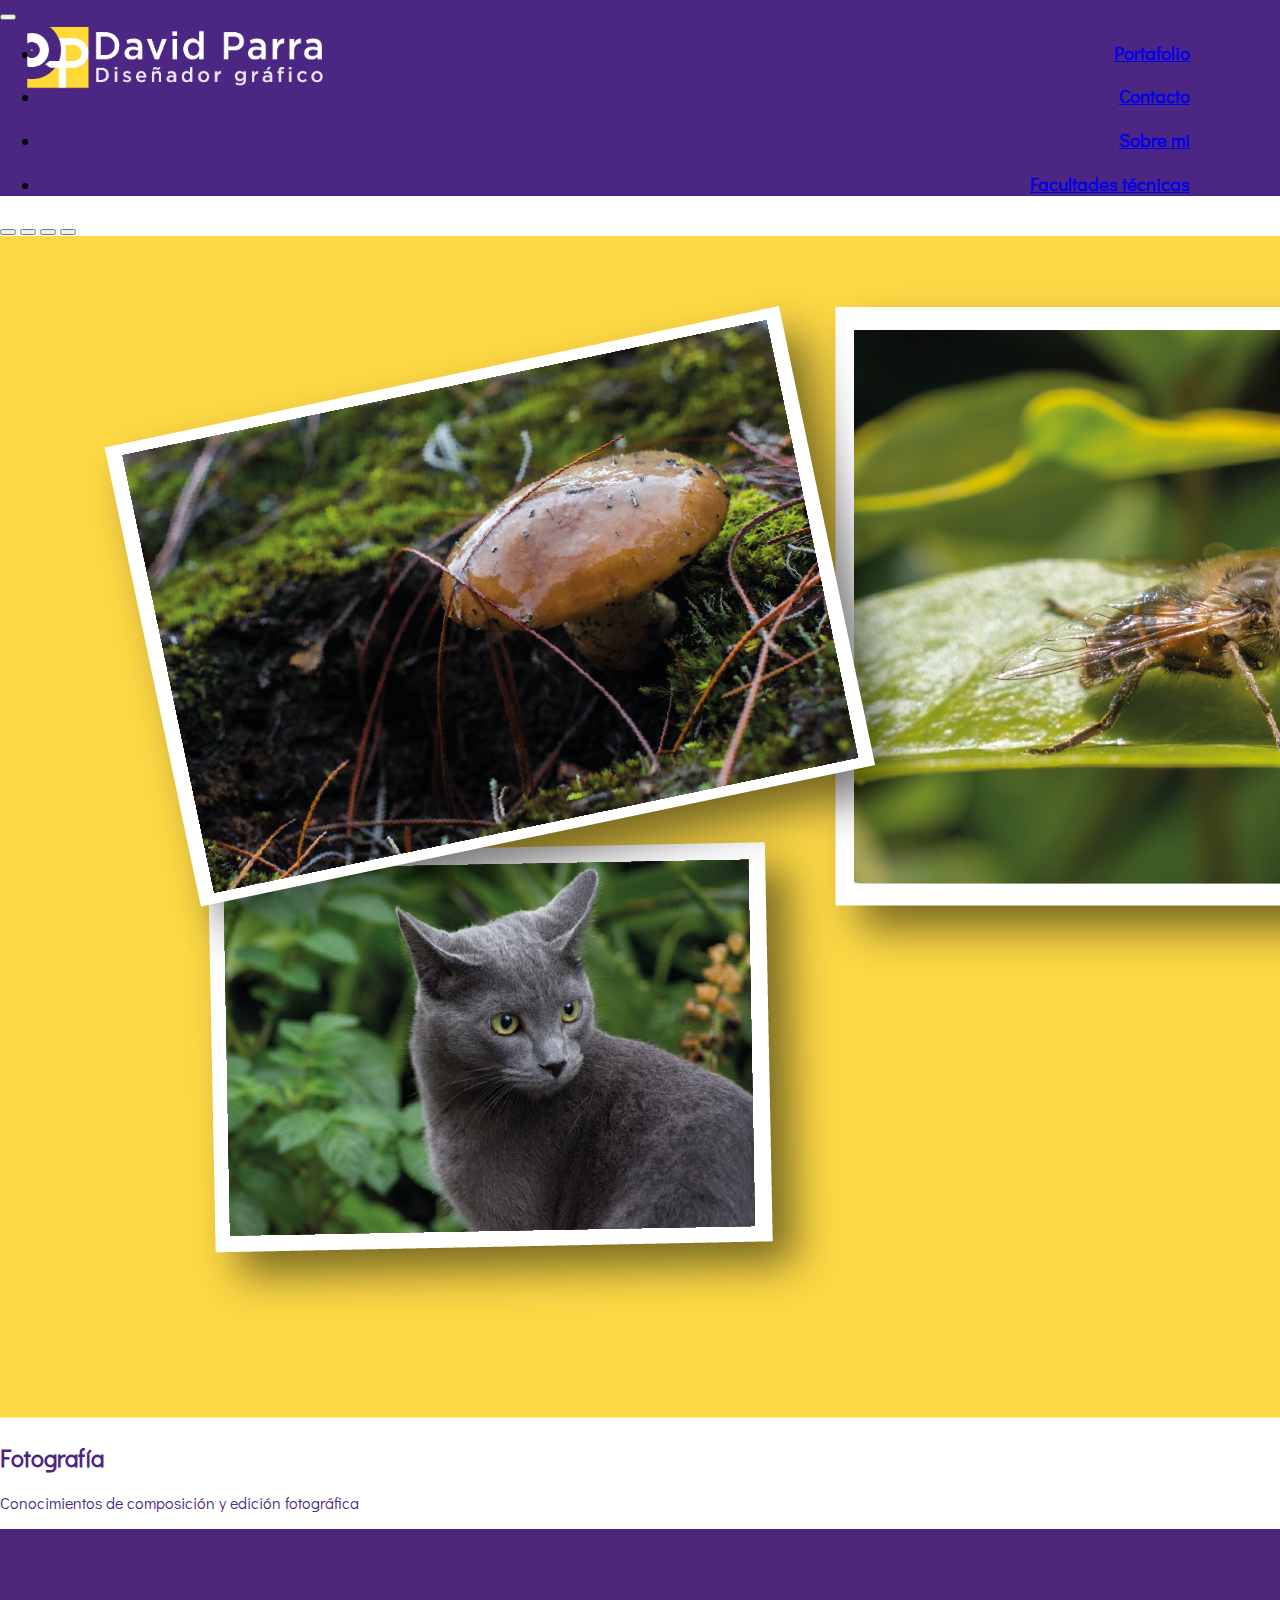
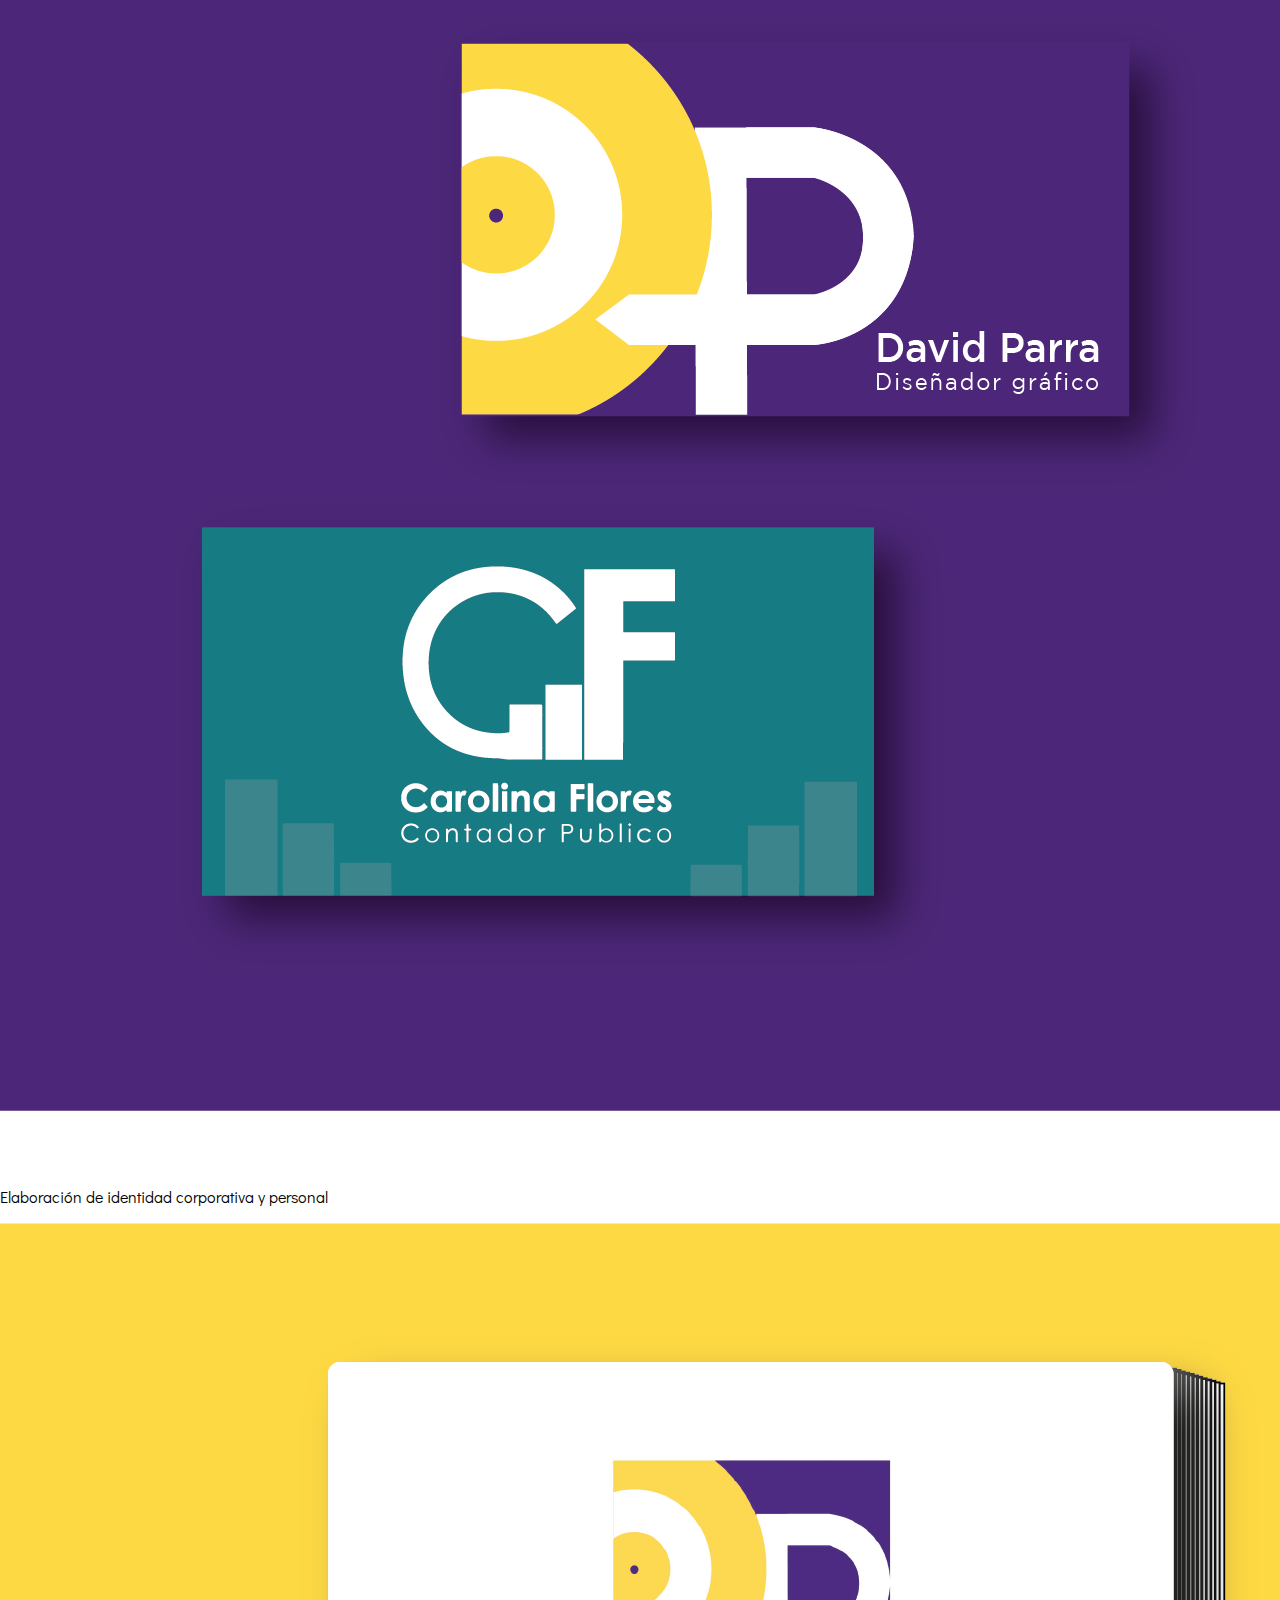
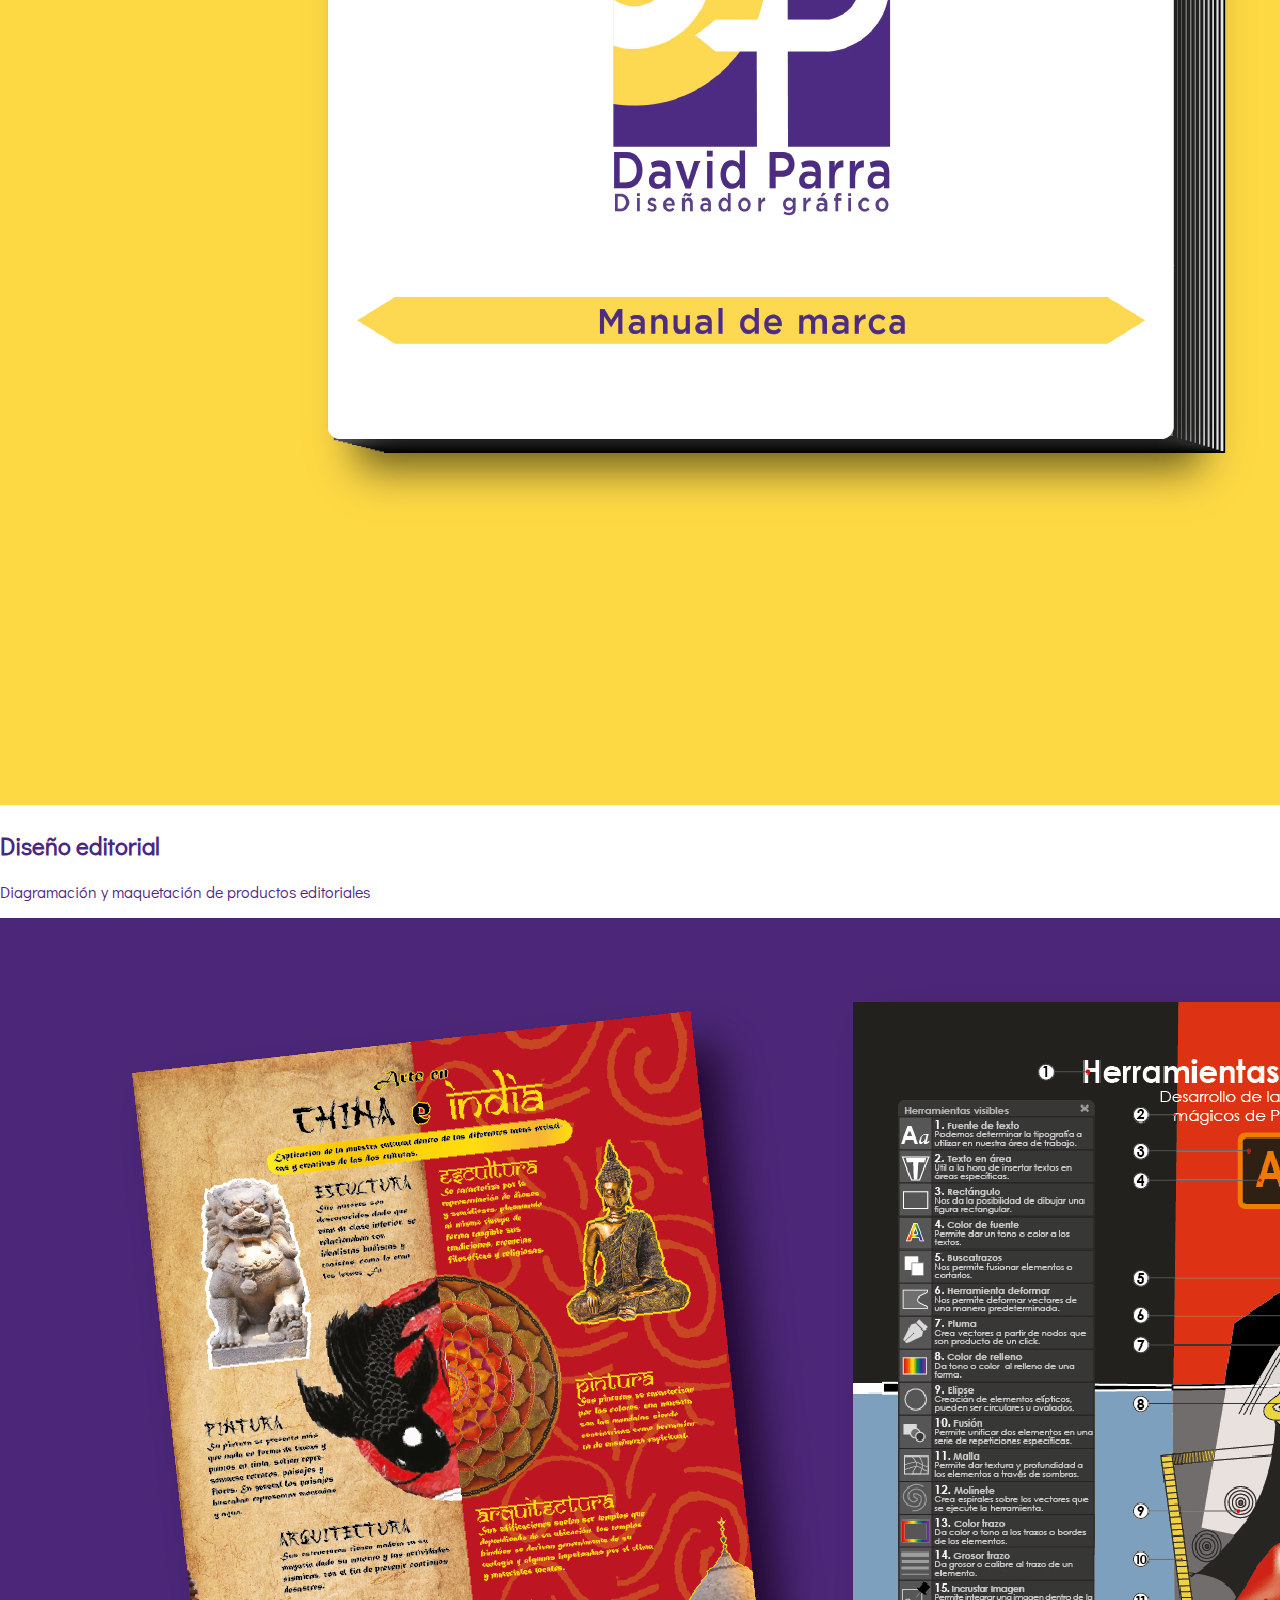
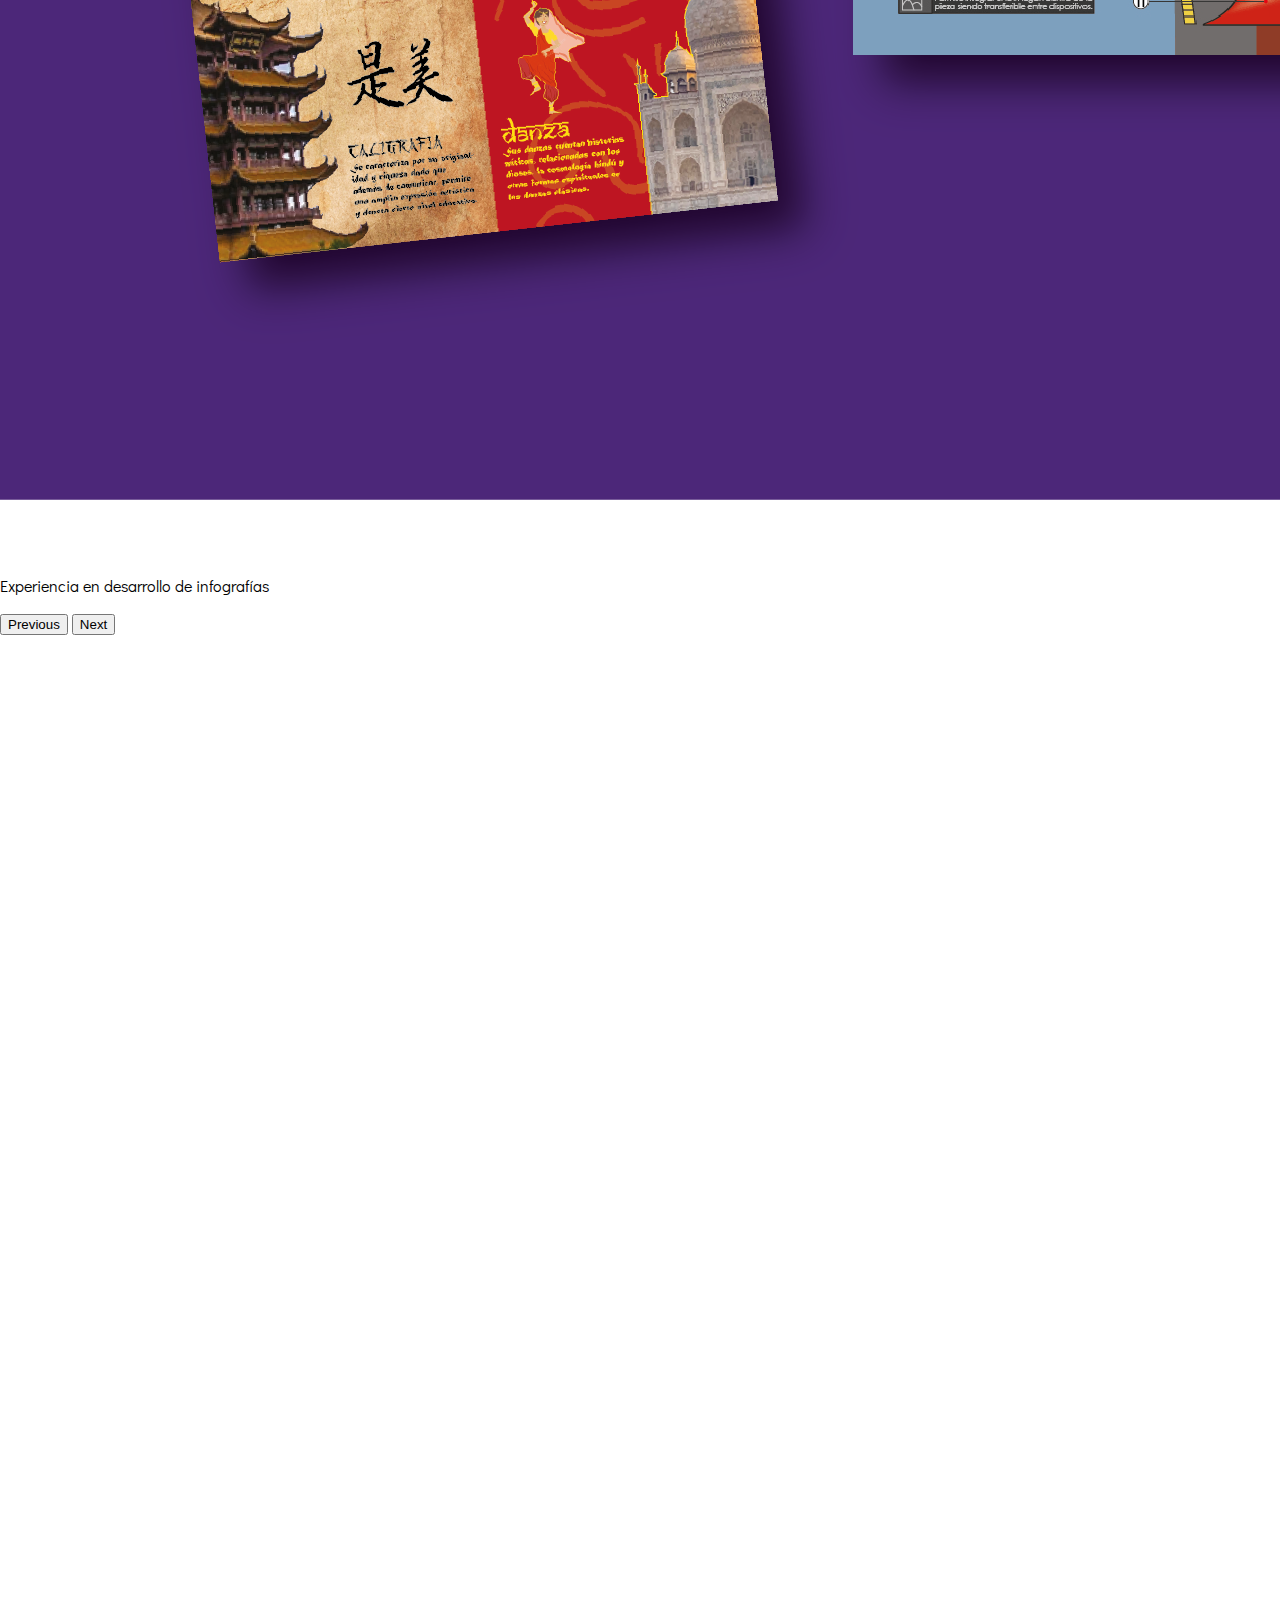
<file: index.html>
<!doctype html>
<html lang="es">
  <head>
    <!-- Required meta tags -->
    <meta charset="utf-8">
    <meta name="viewport" content="width=device-width, initial-scale=1">

    <!-- Bootstrap CSS -->
    <link href="https://cdn.jsdelivr.net/npm/bootstrap@5.1.3/dist/css/bootstrap.min.css" rel="stylesheet" integrity="sha384-1BmE4kWBq78iYhFldvKuhfTAU6auU8tT94WrHftjDbrCEXSU1oBoqyl2QvZ6jIW3" crossorigin="anonymous">
    <link rel="preconnect" href="https://fonts.googleapis.com">
<link rel="preconnect" href="https://fonts.gstatic.com" crossorigin>
<link href="https://fonts.googleapis.com/css2?family=Didact+Gothic&display=swap" rel="stylesheet">
<link rel="stylesheet" href="css/estilos.css">
<link rel="shortcut icon" href="images/favicon.ico" type="image/x-icon">
<link rel="icon" href="images/favicon.ico" type="image/x-icon">
<link
rel="stylesheet"
href="https://cdnjs.cloudflare.com/ajax/libs/animate.css/4.1.1/animate.min.css"
/>
<link rel="preconnect" href="https://fonts.googleapis.com">
<link rel="preconnect" href="https://fonts.gstatic.com" crossorigin>
<link href="https://fonts.googleapis.com/css2?family=Alegreya+Sans:ital,wght@1,300&family=Didact+Gothic&display=swap" rel="stylesheet">

    <title>David Parra</title>
  </head>
  <body>
    <nav class="navbar navbar navbar navbar-dark" style="background-color: #4C2683;">
        <div class="container">
          <a class="navbar-brand logo" href="#" style="height: 5rem;">
            <!-- <img id="uno" src="images/logo-01.png" width="350rem" alt="" srcset="" class="animate__animated animate__backInRight" > -->
            <img id="uno" src="images/logoz-01.png" alt="" class="animate__animated animate__backInDown">
            <img id="dos" src="images/logoz-02.png" alt="" class="animate__animated animate__backInLeft">
            <img id="tres" src="images/logoz-03.png" alt="" class="animate__animated animate__backInRight">
          </a>

          <button class="navbar-toggler" type="button" data-bs-toggle="collapse" data-bs-target="#navbarNavDropdown" aria-controls="navbarNavDropdown" aria-expanded="false" aria-label="Toggle navigation">
            <span class="navbar-toggler-icon"></span>
          </button>
          <div class="collapse navbar-collapse" id="navbarNavDropdown">
            <ul class="navbar-nav">
              <li class="nav-item">
                <a class="nav-link active" aria-current="page" href="portafolio.html" ><h3>Portafolio</h3></a>
              </li>
              <li class="nav-item">
                <a class="nav-link" href="index.html#contacto"><h3>Contacto</h3></a>
              </li>
              <li class="nav-item portafolio">
                <a class="nav-link" href="index.html#sobremi"><h3>Sobre mi</h3></a>
              </li>
              <li class="nav-item portafolio">
                <a class="nav-link" href="index.html#facultad"><h3>Facultades técnicas</h3></a>
              </li>
            </ul>
          </div>
        </div>
      </nav>
      <div id="carouselExampleCaptions" class="carousel slide wow animate__animated animate__bounce animate__fadeInUpBig" data-bs-ride="carousel">
        <div class="carousel-indicators">
          <button type="button" data-bs-target="#carouselExampleCaptions" data-bs-slide-to="0" class="active" aria-current="true" aria-label="Slide 1"></button>
          <button type="button" data-bs-target="#carouselExampleCaptions" data-bs-slide-to="1" aria-label="Slide 2"></button>
          <button type="button" data-bs-target="#carouselExampleCaptions" data-bs-slide-to="2" aria-label="Slide 3"></button>
          <button type="button" data-bs-target="#carouselExampleCaptions" data-bs-slide-to="3" aria-label="Slide 4"></button>
        </div>
        <div class="carousel-inner">
          <div class="carousel-item active">
            <img src="images/slider-01.png" class="d-block w-100" alt="...">
            <div class="carousel-caption d-none d-md-block">
              <h2 style="color:#4C2683">Fotografía</h2>
              <p style="color:#4C2683">Conocimientos de composición y edición fotográfica</p>
            </div>
          </div>
          <div class="carousel-item">
            <img src="images/slider-02.png" class="d-block w-100" alt="...">
            <div class="carousel-caption d-none d-md-block">
              <h2>Desarrollo de marca</h2>
              <p>Elaboración de identidad corporativa y personal</p>
            </div>
          </div>
          <div class="carousel-item">
            <img src="images/slider-03.png" class="d-block w-100" alt="...">
            <div class="carousel-caption d-none d-md-block">
              <h2 style="color:#4C2683">Diseño editorial</h2>
              <p style="color:#4C2683">Diagramación y maquetación de productos editoriales</p>
            </div>
          </div>
          <div class="carousel-item">
            <img src="images/slider-04.png" class="d-block w-100" alt="...">
            <div class="carousel-caption d-none d-md-block">
              <h2>Infografías</h2>
              <p>Experiencia en desarrollo de infografías</p>
            </div>
          </div>
        </div>
        <button class="carousel-control-prev" type="button" data-bs-target="#carouselExampleCaptions" data-bs-slide="prev">
          <span class="carousel-control-prev-icon" aria-hidden="true"></span>
          <span class="visually-hidden">Previous</span>
        </button>
        <button class="carousel-control-next" type="button" data-bs-target="#carouselExampleCaptions" data-bs-slide="next">
          <span class="carousel-control-next-icon" aria-hidden="true"></span>
          <span class="visually-hidden">Next</span>
        </button>
      </div>

<article class="container">
  <div class="row wow animate__animated animate__bounce animate__fadeInDownBig">
    <div class="col-lg-12"><h1>¡Bienvenido!</h1>
    </div>
  </div>
  <div class="row wow animate__animated animate__bounce animate__fadeInDownBig">
      <p>Estas en mi pagina web, aqui podrás encontrar información relacionada a mis intereses, destrezas y experiencia profesional, acompañado de una muestra del trabajo que he venido desempeñando como aprendiz en Desarrollo de Medios Gráficos Visuales.</p>
  </div>
  <a name="facultad">
    <div class="row vacia wow animate__animated animate__bounce animate__backInUp">
      <h1>Facultades técnicas</h1>
    </div>
    <div class="row facul">
      <div class="col-md-2 wow animate__animated animate__bounce animate__backInUp">
        <img src="images/icon-02.png" alt="" height="120vh">
        <h5>Fotografía</h5>
      </div>
      <div class="col-md-2 wow animate__animated animate__bounce animate__backInUp">
        <img src="images/icon-03.png" alt="" height="120vh">
        <h5>Ilustración</h5>
      </div>
      <div class="col-md-2 wow animate__animated animate__bounce animate__backInUp">
        <img src="images/icon-04.png" alt="" height="120vh">
        <h5>Diseño editorial</h5>
      </div>
      <div class="col-md-2 wow animate__animated animate__bounce animate__backInUp">
        <img src="images/icon-05.png" alt="" height="120vh">
        <h5>Programas de gestión creativa</h5>
      </div>
      <div class="col-md-2 wow animate__animated animate__bounce animate__backInUp">
        <img src="images/icon-06.png" alt="" height="120vh">
        <h5>Creación de paginas web</h5>
      </div>
      <div class="col-md-2 wow animate__animated animate__bounce animate__backInUp">
        <img src="images/icon-07.png" alt="" height="120vh" >
        <h5>Creación de marca y manual</h5>
      </div>
    </div>
  </a>

  </article>

    <a name="sobremi">
      <div class="container">
      <div class="row wow animate__animated animate__bounce animate__fadeInLeftBig">
        <div class="col-lg-12 sobremi1"><h2>Sobre mi</h2>
        </div>
      </div>
    </div>
  <div class="container">
    <div class="row">
      <div class="col-md-7">
        <div class="row sobremi2 wow animate__animated animate__bounce animate__fadeInLeftBig">
          <h4 style="color:#4C2683">
            Nombre: David Parra
            </h4>
        </div>
        <div class="row wow animate__animated animate__bounce animate__fadeInLeftBig" style="margin-bottom: 3vh">
          <h4 style="color:#4C2683">
            Edad: 22 años
            </h4>
        </div>
        <div class="row descrip wow animate__animated animate__bounce animate__fadeInLeftBig">
          <h4 style="color: white;">Perfil profesional</h4>
        </div>
        <div class="row wow animate__animated animate__bounce animate__fadeInLeftBig">
          <p style="color: #4C2683">Aprendiz en Desarrollo de Medios Gráficos Visuales con conocimientos en ilustración, fotografía y diagramación, para la creación de piezas gráficas con enfoque comunicativo y editorial.</p>
        </div>
        <div class="row descrip wow animate__animated animate__bounce animate__fadeInLeftBig">
          <h4 style="color: white;">Hobbies e intereses</h4>
        </div>
        <div class="row wow animate__animated animate__bounce animate__fadeInLeftBig">
          <p style="color: #4C2683">Me gusta principalmente la fotografía, la ilustración y la construcción de páginas web. Tambien me apasionan los idiomas, el deporte, hacer senderismo y captar la naturaleza tras el lente. </p>
        </div>
      </div>
      <div class="col-md-5 facul2 wow animate__animated animate__bounce animate__fadeInRightBig">
        <img src="images/foto.png" alt="" class="" width="100%">
        <div class="row copy wow animate__animated animate__bounce animate__fadeInUpBig">
          <p style="color: #4C2683;" >"El diseño crea cultura. La cultura moldea valores. Los valores determinan el futuro" Robert L. Peters</p>
        </div>
      </div>
    </div>

    </a>
    <div class="row">
      <div class="col-md-12 facul1 wow animate__animated animate__bounce animate__fadeInLeftBig">
        <div class="row sobremi1">
          <h2>Programas manejados</h2>
        </div>
        <img src="images/programas-03.png" alt="" class="prog" width="100%">
      </div>
    </div>
    <div class="row">
      <div class="col-md-6 facul1">
        <div class="row sobremi1 wow animate__animated animate__bounce animate__fadeInLeftBig">
          <h2>Experiencia Laboral</h2>
        </div>
        <div class="row exp wow animate__animated animate__bounce animate__fadeInLeftBig">
          <div class="col-1 exp" ><img src="images/viñeta-01.png" width="100%"></div>
          <div class="col-11">
            <h6 style="color: #4C2683">SITEL (Marzo 2020 - Diciembre 2021) Bogotá D.C - Agente telefonico bilingüe </h6>
          </div>
        </div>
        <div class="row exp wow animate__animated animate__bounce animate__fadeInLeftBig">
          <div class="col-1 exp "><img src="images/viñeta-01.png" width="100%"></div>
          <div class="col-11">
            <h6 style="color: #4C2683">SITEL (Diciembre 2021 - Junio 2022) Bogotá D.C - Analísta de Calidad </h6>
          </div>
        </div>
        <div class="row exp wow animate__animated animate__bounce animate__fadeInLeftBig">
          <div class="col-1 exp"><img src="images/viñeta-01.png" width="100%"></div>
          <div class="col-11">
            <h6 style="color: #4C2683">SENA (Diciembre 2020 - Actualidad) Desarrollo gráfico del proyecto formativo </h6>
          </div>
        </div>
      </div>
      <div class="col-md-6 facul1">
        <div class="row sobremi1 wow animate__animated animate__bounce animate__fadeInRightBig">
          <h2>Estudios</h2>
        </div>
        <div class="row exp wow animate__animated animate__bounce animate__fadeInRightBig">
          <div class="col-1 exp"><img src="images/viñeta-01.png" width="100%"></div>
          <div class="col-11">
            <h6 style="color: #4C2683"> Bachillerato académico (2012-2017) Bogotá D.C - Liceo Manantial de Vida Eterna</h6>
          </div>
        </div>
        <div class="row exp wow animate__animated animate__bounce animate__fadeInRightBig">
          <div class="col-1 exp"><img src="images/viñeta-01.png" width="100%"></div>
          <div class="col-11">
            <h6 style="color: #4C2683">Inglés (6 meses) Bogotá D.C - ILUD</h6>
          </div>
        </div>
        <div class="row exp wow animate__animated animate__bounce animate__fadeInRightBig">
          <div class="col-1 exp"><img src="images/viñeta-01.png" width="100%"></div>
          <div class="col-11">
            <h6 style="color: #4C2683">Desarrollo de Medios Gráficos Visuales (Actualmente) Bogotá D.C - SENA </h6>
          </div>
        </div>
      </div>
    </div>

        <!--<div class="col-md-4 facul">
            <div class="row foto">
                <div class="col-4 icon">
                <img src="images/icon-02.png" alt="" height="120vh">
                </div>
                <div class="col-7 text"><h5>Fotografía</h5></div>
            </div>
            <div class="row foto1">
                <div class="col-4 icon1">
                    <img src="images/icon-03.png" alt="" height="120vh">
                </div>
                <div class="col-7 text"><h5>Ilustración</h5></div>
            </div>
            
            <div class="row foto">
                <div class="col-4 icon">
                    <img src="images/icon-04.png" alt="" height="120vh">
                </div>
                <div class="col-7 text"><h5>Diseño editorial</h5></div>
            </div>

        </div>
        <div class="col-md-4 facul1">
            <div class="row foto">
                <div class="col-4 icon">
                    <img src="images/icon-05.png" alt="" height="120vh">
                </div>
                <div class="col-7 text"><h5>Programas de gestión creativa</h5></div>
            </div>
            <div class="row foto1">
                <div class="col-4 icon1">
                    <img src="images/icon-06.png" alt="" height="120vh">
                </div>
                <div class="col-7 text"><h5>HTML5, CSS & Bootstrap </h5></div>
            </div>
            
            <div class="row foto">
                <div class="col-4 icon">
                    <img src="images/icon-07.png" alt="" height="120vh">
                </div>
                <div class="col-7 text"><h5>Creación de marca corportativa y personal</h5></div>
            </div>
            
        </div>
        <div class="col-lg-4 facul">
            <img src="images/foto.png" alt="" class="" width="400vh">

        </div>
    </div> -->
<a name="contacto">
    <div class="row sitio">
        <div class="container">
            <div class="row">
            <div class="col-xl-12 traba"><h2>Redes y contacto:</h2> </div>
        </div>
        </div>
    </div>

    <div class="row sitio2">
        <div class="col-sm-3 social">
            <a href="https://www.behance.net/davidparra20" class=""> <img src="images/icon-08.png" alt="" class="" width="130vh"></a>
        </div>
        <div class="col-sm-3 social">
            <a href="https://www.instagram.com/davidp4_" class=""> <img src="images/icon-09.png" alt="" class="" width="130vh"></a>
        </div>
        <div class="col-lg-6">
            <div class="row">
                <div class="col-2 contact1">
                    <img src="images/icon-10.png" alt="" width="100%">
                </div>
                <div class="col-10 contact2">
                    <h6>305 763 8683</h6>
                </div>
            </div>
            <div class="row">
                <div class="col-2 contact1">
                    <img src="images/icon-11.png" alt="" class="" width="100%">
                </div>
                <div class="col-10 contact2">
                    <h6>pipe2069550@gmail.com</h6>
                </div>
            </div>
        </div>
    </div>

</a>




    <!-- Optional JavaScript; choose one of the two! -->

    <!-- Option 1: Bootstrap Bundle with Popper -->
    <script src="js/wow.min.js"></script>
    <script>
    new WOW().init();
    </script>
    <script src="https://cdn.jsdelivr.net/npm/bootstrap@5.1.3/dist/js/bootstrap.bundle.min.js" integrity="sha384-ka7Sk0Gln4gmtz2MlQnikT1wXgYsOg+OMhuP+IlRH9sENBO0LRn5q+8nbTov4+1p" crossorigin="anonymous"></script>

    <!-- Option 2: Separate Popper and Bootstrap JS -->
    <!--
    <script src="https://cdn.jsdelivr.net/npm/@popperjs/core@2.10.2/dist/umd/popper.min.js" integrity="sha384-7+zCNj/IqJ95wo16oMtfsKbZ9ccEh31eOz1HGyDuCQ6wgnyJNSYdrPa03rtR1zdB" crossorigin="anonymous"></script>
    <script src="https://cdn.jsdelivr.net/npm/bootstrap@5.1.3/dist/js/bootstrap.min.js" integrity="sha384-QJHtvGhmr9XOIpI6YVutG+2QOK9T+ZnN4kzFN1RtK3zEFEIsxhlmWl5/YESvpZ13" crossorigin="anonymous"></script>
    -->
  </body>
</file>
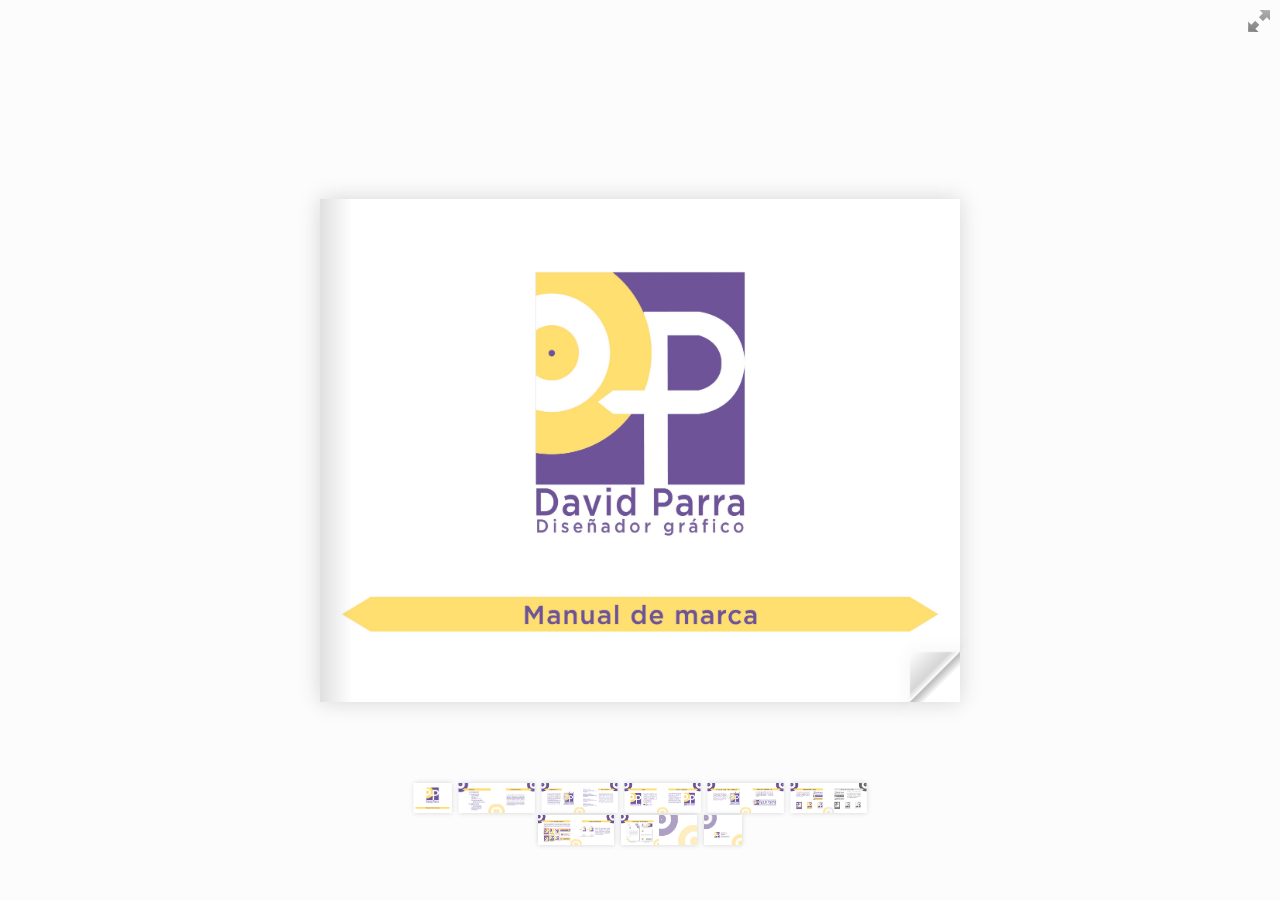
<file: magazine/index.html>
<!doctype html>
<!--[if lt IE 7 ]> <html lang="en" class="ie6"> <![endif]-->
<!--[if IE 7 ]>    <html lang="en" class="ie7"> <![endif]-->
<!--[if IE 8 ]>    <html lang="en" class="ie8"> <![endif]-->
<!--[if IE 9 ]>    <html lang="en" class="ie9"> <![endif]-->
<!--[if !IE]><!--> <html lang="en"> <!--<![endif]-->
<head>
<title>Using turn.js and the new zoom feature</title>
<meta name="viewport" content="width = 1050, user-scalable = no" />
<script type="text/javascript" src="js/jquery.min.1.7.js"></script>
<script type="text/javascript" src="js/modernizr.2.5.3.min.js"></script>
<script type="text/javascript" src="js/hash.js"></script>

</head>
<body>

<div id="canvas">

<div class="zoom-icon zoom-icon-in"></div>

<div class="magazine-viewport">
	<div class="container">
		<div class="magazine">
			<!-- Next button -->
			<div ignore="1" class="next-button"></div>
			<!-- Previous button -->
			<div ignore="1" class="previous-button"></div>
		</div>
	</div>
</div>

<!-- Thumbnails -->
<div class="thumbnails">
	<div>
		<ul>
			<li class="i">
				<img src="pages/1-thumb.jpg" width="76" height="60" class="page-1">
				<span>1</span>
			</li>
			<li class="d">
				<img src="pages/2-thumb.jpg" width="76" height="60" class="page-2">
				<img src="pages/3-thumb.jpg" width="76" height="60" class="page-3">
				<span>2-3</span>
			</li>
			<li class="d">
				<img src="pages/4-thumb.jpg" width="76" height="60" class="page-4">
				<img src="pages/5-thumb.jpg" width="76" height="60" class="page-5">
				<span>4-5</span>
			</li>
			<li class="d">
				<img src="pages/6-thumb.jpg" width="76" height="60" class="page-6">
				<img src="pages/7-thumb.jpg" width="76" height="60" class="page-7">
				<span>6-7</span>
			</li>
			<li class="d">
				<img src="pages/8-thumb.jpg" width="76" height="60" class="page-8">
				<img src="pages/9-thumb.jpg" width="76" height="60" class="page-9">
				<span>8-9</span>
			</li>
			<li class="d">
				<img src="pages/10-thumb.jpg" width="76" height="60" class="page-10">
				<img src="pages/11-thumb.jpg" width="76" height="60" class="page-11">
				<span>10-11</span>
			</li>
			<li class="d">
				<img src="pages/12-thumb.jpg" width="76" height="60" class="page-12">
				<img src="pages/13-thumb.jpg" width="76" height="60" class="page-13">
				<span>12-13</span>
			</li>
			<li class="d">
				<img src="pages/14-thumb.jpg" width="76" height="60" class="page-14">
				<img src="pages/15-thumb.jpg" width="76" height="60" class="page-15">
				<span>14-15</span>
			</li>
			<li class="d">
				<img src="pages/16-thumb.jpg" width="76" height="60" class="page-16">
				<span>16</span>
			</li>
		<ul>
	<div>	
</div>
</div>

<script type="text/javascript">

function loadApp() {

 	$('#canvas').fadeIn(1000);

 	var flipbook = $('.magazine');

 	// Check if the CSS was already loaded
	
	if (flipbook.width()==0 || flipbook.height()==0) {
		setTimeout(loadApp, 10);
		return;
	}
	
	// Create the flipbook

	flipbook.turn({
			
			// Magazine width

			width: 1400,

			// Magazine height

			height: 550,

			// Duration in millisecond

			duration: 1000,

			// Hardware acceleration

			acceleration: !isChrome(),

			// Enables gradients

			gradients: true,
			
			// Auto center this flipbook

			autoCenter: true,

			// Elevation from the edge of the flipbook when turning a page

			elevation: 50,

			// The number of pages

			pages: 16,

			// Events

			when: {
				turning: function(event, page, view) {
					
					var book = $(this),
					currentPage = book.turn('page'),
					pages = book.turn('pages');
			
					// Update the current URI

					Hash.go('page/' + page).update();

					// Show and hide navigation buttons

					disableControls(page);
					

					$('.thumbnails .page-'+currentPage).
						parent().
						removeClass('current');

					$('.thumbnails .page-'+page).
						parent().
						addClass('current');



				},

				turned: function(event, page, view) {

					disableControls(page);

					$(this).turn('center');

					if (page==1) { 
						$(this).turn('peel', 'br');
					}

				},

				missing: function (event, pages) {

					// Add pages that aren't in the magazine

					for (var i = 0; i < pages.length; i++)
						addPage(pages[i], $(this));

				}
			}

	});

	// Zoom.js

	$('.magazine-viewport').zoom({
		flipbook: $('.magazine'),

		max: function() { 
			
			return largeMagazineWidth()/$('.magazine').width();

		}, 

		when: {

			swipeLeft: function() {

				$(this).zoom('flipbook').turn('next');

			},

			swipeRight: function() {
				
				$(this).zoom('flipbook').turn('previous');

			},

			resize: function(event, scale, page, pageElement) {

				if (scale==1)
					loadSmallPage(page, pageElement);
				else
					loadLargePage(page, pageElement);

			},

			zoomIn: function () {

				$('.thumbnails').hide();
				$('.made').hide();
				$('.magazine').removeClass('animated').addClass('zoom-in');
				$('.zoom-icon').removeClass('zoom-icon-in').addClass('zoom-icon-out');
				
				if (!window.escTip && !$.isTouch) {
					escTip = true;

					$('<div />', {'class': 'exit-message'}).
						html('<div>Press ESC to exit</div>').
							appendTo($('body')).
							delay(2000).
							animate({opacity:0}, 500, function() {
								$(this).remove();
							});
				}
			},

			zoomOut: function () {

				$('.exit-message').hide();
				$('.thumbnails').fadeIn();
				$('.made').fadeIn();
				$('.zoom-icon').removeClass('zoom-icon-out').addClass('zoom-icon-in');

				setTimeout(function(){
					$('.magazine').addClass('animated').removeClass('zoom-in');
					resizeViewport();
				}, 0);

			}
		}
	});

	// Zoom event

	if ($.isTouch)
		$('.magazine-viewport').bind('zoom.doubleTap', zoomTo);
	else
		$('.magazine-viewport').bind('zoom.tap', zoomTo);


	// Using arrow keys to turn the page

	$(document).keydown(function(e){

		var previous = 37, next = 39, esc = 27;

		switch (e.keyCode) {
			case previous:

				// left arrow
				$('.magazine').turn('previous');
				e.preventDefault();

			break;
			case next:

				//right arrow
				$('.magazine').turn('next');
				e.preventDefault();

			break;
			case esc:
				
				$('.magazine-viewport').zoom('zoomOut');	
				e.preventDefault();

			break;
		}
	});

	// URIs - Format #/page/1 

	Hash.on('^page\/([0-9]*)$', {
		yep: function(path, parts) {
			var page = parts[1];

			if (page!==undefined) {
				if ($('.magazine').turn('is'))
					$('.magazine').turn('page', page);
			}

		},
		nop: function(path) {

			if ($('.magazine').turn('is'))
				$('.magazine').turn('page', 1);
		}
	});


	$(window).resize(function() {
		resizeViewport();
	}).bind('orientationchange', function() {
		resizeViewport();
	});

	// Events for thumbnails

	$('.thumbnails').click(function(event) {
		
		var page;

		if (event.target && (page=/page-([0-9]+)/.exec($(event.target).attr('class'))) ) {
		
			$('.magazine').turn('page', page[1]);
		}
	});

	$('.thumbnails li').
		bind($.mouseEvents.over, function() {
			
			$(this).addClass('thumb-hover');

		}).bind($.mouseEvents.out, function() {
			
			$(this).removeClass('thumb-hover');

		});

	if ($.isTouch) {
	
		$('.thumbnails').
			addClass('thumbanils-touch').
			bind($.mouseEvents.move, function(event) {
				event.preventDefault();
			});

	} else {

		$('.thumbnails ul').mouseover(function() {

			$('.thumbnails').addClass('thumbnails-hover');

		}).mousedown(function() {

			return false;

		}).mouseout(function() {

			$('.thumbnails').removeClass('thumbnails-hover');

		});

	}


	// Regions

	if ($.isTouch) {
		$('.magazine').bind('touchstart', regionClick);
	} else {
		$('.magazine').click(regionClick);
	}

	// Events for the next button

	$('.next-button').bind($.mouseEvents.over, function() {
		
		$(this).addClass('next-button-hover');

	}).bind($.mouseEvents.out, function() {
		
		$(this).removeClass('next-button-hover');

	}).bind($.mouseEvents.down, function() {
		
		$(this).addClass('next-button-down');

	}).bind($.mouseEvents.up, function() {
		
		$(this).removeClass('next-button-down');

	}).click(function() {
		
		$('.magazine').turn('next');

	});

	// Events for the next button
	
	$('.previous-button').bind($.mouseEvents.over, function() {
		
		$(this).addClass('previous-button-hover');

	}).bind($.mouseEvents.out, function() {
		
		$(this).removeClass('previous-button-hover');

	}).bind($.mouseEvents.down, function() {
		
		$(this).addClass('previous-button-down');

	}).bind($.mouseEvents.up, function() {
		
		$(this).removeClass('previous-button-down');

	}).click(function() {
		
		$('.magazine').turn('previous');

	});


	resizeViewport();

	$('.magazine').addClass('animated');

}

// Zoom icon

 $('.zoom-icon').bind('mouseover', function() { 
 	
 	if ($(this).hasClass('zoom-icon-in'))
 		$(this).addClass('zoom-icon-in-hover');

 	if ($(this).hasClass('zoom-icon-out'))
 		$(this).addClass('zoom-icon-out-hover');
 
 }).bind('mouseout', function() { 
 	
 	 if ($(this).hasClass('zoom-icon-in'))
 		$(this).removeClass('zoom-icon-in-hover');
 	
 	if ($(this).hasClass('zoom-icon-out'))
 		$(this).removeClass('zoom-icon-out-hover');

 }).bind('click', function() {

 	if ($(this).hasClass('zoom-icon-in'))
 		$('.magazine-viewport').zoom('zoomIn');
 	else if ($(this).hasClass('zoom-icon-out'))	
		$('.magazine-viewport').zoom('zoomOut');

 });

 $('#canvas').hide();


// Load the HTML4 version if there's not CSS transform

yepnope({
	test : Modernizr.csstransforms,
	yep: ['js/turn.js'],
	nope: ['js/turn.html4.min.js'],
	both: ['js/zoom.min.js', 'js/magazine.js', 'css/magazine.css'],
	complete: loadApp
});

</script>

</body>
</html>
</file>
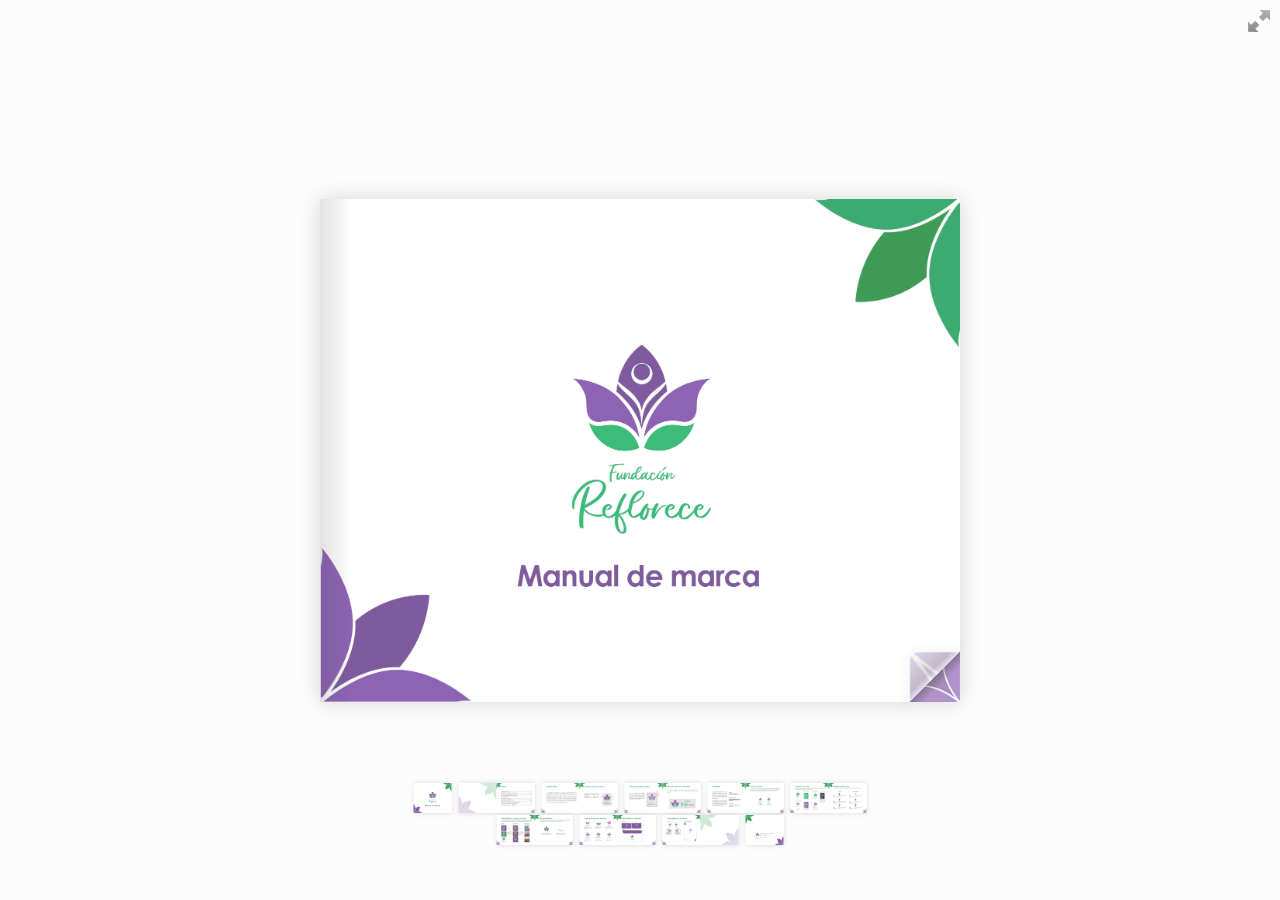
<file: magazine1/index.html>
<!doctype html>
<!--[if lt IE 7 ]> <html lang="en" class="ie6"> <![endif]-->
<!--[if IE 7 ]>    <html lang="en" class="ie7"> <![endif]-->
<!--[if IE 8 ]>    <html lang="en" class="ie8"> <![endif]-->
<!--[if IE 9 ]>    <html lang="en" class="ie9"> <![endif]-->
<!--[if !IE]><!--> <html lang="en"> <!--<![endif]-->
<head>
<title>Using turn.js and the new zoom feature</title>
<meta name="viewport" content="width = 1050, user-scalable = no" />
<script type="text/javascript" src="js/jquery.min.1.7.js"></script>
<script type="text/javascript" src="js/modernizr.2.5.3.min.js"></script>
<script type="text/javascript" src="js/hash.js"></script>

</head>
<body>

<div id="canvas">

<div class="zoom-icon zoom-icon-in"></div>

<div class="magazine-viewport">
	<div class="container">
		<div class="magazine">
			<!-- Next button -->
			<div ignore="1" class="next-button"></div>
			<!-- Previous button -->
			<div ignore="1" class="previous-button"></div>
		</div>
	</div>
</div>

<!-- Thumbnails -->
<div class="thumbnails">
	<div>
		<ul>
			<li class="i">
				<img src="pages/1-thumb.jpg" width="76" height="60" class="page-1">
				<span>1</span>
			</li>
			<li class="d">
				<img src="pages/2-thumb.jpg" width="76" height="60" class="page-2">
				<img src="pages/3-thumb.jpg" width="76" height="60" class="page-3">
				<span>2-3</span>
			</li>
			<li class="d">
				<img src="pages/4-thumb.jpg" width="76" height="60" class="page-4">
				<img src="pages/5-thumb.jpg" width="76" height="60" class="page-5">
				<span>4-5</span>
			</li>
			<li class="d">
				<img src="pages/6-thumb.jpg" width="76" height="60" class="page-6">
				<img src="pages/7-thumb.jpg" width="76" height="60" class="page-7">
				<span>6-7</span>
			</li>
			<li class="d">
				<img src="pages/8-thumb.jpg" width="76" height="60" class="page-8">
				<img src="pages/9-thumb.jpg" width="76" height="60" class="page-9">
				<span>8-9</span>
			</li>
			<li class="d">
				<img src="pages/10-thumb.jpg" width="76" height="60" class="page-10">
				<img src="pages/11-thumb.jpg" width="76" height="60" class="page-11">
				<span>10-11</span>
			</li>
			<li class="d">
				<img src="pages/12-thumb.jpg" width="76" height="60" class="page-12">
				<img src="pages/13-thumb.jpg" width="76" height="60" class="page-13">
				<span>12-13</span>
			</li>
			<li class="d">
				<img src="pages/14-thumb.jpg" width="76" height="60" class="page-14">
				<img src="pages/15-thumb.jpg" width="76" height="60" class="page-15">
				<span>14-15</span>
			</li>
			<li class="d">
				<img src="pages/16-thumb.jpg" width="76" height="60" class="page-16">
				<img src="pages/17-thumb.jpg" width="76" height="60" class="page-17">
				<span>16-17</span>
			</li>
			<li class="i">
				<img src="pages/18-thumb.jpg" width="76" height="60" class="page-18">
				<span>18</span>
			</li>
		<ul>
	<div>	
</div>
</div>

<script type="text/javascript">

function loadApp() {

 	$('#canvas').fadeIn(1000);

 	var flipbook = $('.magazine');

 	// Check if the CSS was already loaded
	
	if (flipbook.width()==0 || flipbook.height()==0) {
		setTimeout(loadApp, 10);
		return;
	}
	
	// Create the flipbook

	flipbook.turn({
			
			// Magazine width

			width: 1400,

			// Magazine height

			height: 550,

			// Duration in millisecond

			duration: 1000,

			// Hardware acceleration

			acceleration: !isChrome(),

			// Enables gradients

			gradients: true,
			
			// Auto center this flipbook

			autoCenter: true,

			// Elevation from the edge of the flipbook when turning a page

			elevation: 50,

			// The number of pages

			pages: 18,

			// Events

			when: {
				turning: function(event, page, view) {
					
					var book = $(this),
					currentPage = book.turn('page'),
					pages = book.turn('pages');
			
					// Update the current URI

					Hash.go('page/' + page).update();

					// Show and hide navigation buttons

					disableControls(page);
					

					$('.thumbnails .page-'+currentPage).
						parent().
						removeClass('current');

					$('.thumbnails .page-'+page).
						parent().
						addClass('current');



				},

				turned: function(event, page, view) {

					disableControls(page);

					$(this).turn('center');

					if (page==1) { 
						$(this).turn('peel', 'br');
					}

				},

				missing: function (event, pages) {

					// Add pages that aren't in the magazine

					for (var i = 0; i < pages.length; i++)
						addPage(pages[i], $(this));

				}
			}

	});

	// Zoom.js

	$('.magazine-viewport').zoom({
		flipbook: $('.magazine'),

		max: function() { 
			
			return largeMagazineWidth()/$('.magazine').width();

		}, 

		when: {

			swipeLeft: function() {

				$(this).zoom('flipbook').turn('next');

			},

			swipeRight: function() {
				
				$(this).zoom('flipbook').turn('previous');

			},

			resize: function(event, scale, page, pageElement) {

				if (scale==1)
					loadSmallPage(page, pageElement);
				else
					loadLargePage(page, pageElement);

			},

			zoomIn: function () {

				$('.thumbnails').hide();
				$('.made').hide();
				$('.magazine').removeClass('animated').addClass('zoom-in');
				$('.zoom-icon').removeClass('zoom-icon-in').addClass('zoom-icon-out');
				
				if (!window.escTip && !$.isTouch) {
					escTip = true;

					$('<div />', {'class': 'exit-message'}).
						html('<div>Press ESC to exit</div>').
							appendTo($('body')).
							delay(2000).
							animate({opacity:0}, 500, function() {
								$(this).remove();
							});
				}
			},

			zoomOut: function () {

				$('.exit-message').hide();
				$('.thumbnails').fadeIn();
				$('.made').fadeIn();
				$('.zoom-icon').removeClass('zoom-icon-out').addClass('zoom-icon-in');

				setTimeout(function(){
					$('.magazine').addClass('animated').removeClass('zoom-in');
					resizeViewport();
				}, 0);

			}
		}
	});

	// Zoom event

	if ($.isTouch)
		$('.magazine-viewport').bind('zoom.doubleTap', zoomTo);
	else
		$('.magazine-viewport').bind('zoom.tap', zoomTo);


	// Using arrow keys to turn the page

	$(document).keydown(function(e){

		var previous = 37, next = 39, esc = 27;

		switch (e.keyCode) {
			case previous:

				// left arrow
				$('.magazine').turn('previous');
				e.preventDefault();

			break;
			case next:

				//right arrow
				$('.magazine').turn('next');
				e.preventDefault();

			break;
			case esc:
				
				$('.magazine-viewport').zoom('zoomOut');	
				e.preventDefault();

			break;
		}
	});

	// URIs - Format #/page/1 

	Hash.on('^page\/([0-9]*)$', {
		yep: function(path, parts) {
			var page = parts[1];

			if (page!==undefined) {
				if ($('.magazine').turn('is'))
					$('.magazine').turn('page', page);
			}

		},
		nop: function(path) {

			if ($('.magazine').turn('is'))
				$('.magazine').turn('page', 1);
		}
	});


	$(window).resize(function() {
		resizeViewport();
	}).bind('orientationchange', function() {
		resizeViewport();
	});

	// Events for thumbnails

	$('.thumbnails').click(function(event) {
		
		var page;

		if (event.target && (page=/page-([0-9]+)/.exec($(event.target).attr('class'))) ) {
		
			$('.magazine').turn('page', page[1]);
		}
	});

	$('.thumbnails li').
		bind($.mouseEvents.over, function() {
			
			$(this).addClass('thumb-hover');

		}).bind($.mouseEvents.out, function() {
			
			$(this).removeClass('thumb-hover');

		});

	if ($.isTouch) {
	
		$('.thumbnails').
			addClass('thumbanils-touch').
			bind($.mouseEvents.move, function(event) {
				event.preventDefault();
			});

	} else {

		$('.thumbnails ul').mouseover(function() {

			$('.thumbnails').addClass('thumbnails-hover');

		}).mousedown(function() {

			return false;

		}).mouseout(function() {

			$('.thumbnails').removeClass('thumbnails-hover');

		});

	}


	// Regions

	if ($.isTouch) {
		$('.magazine').bind('touchstart', regionClick);
	} else {
		$('.magazine').click(regionClick);
	}

	// Events for the next button

	$('.next-button').bind($.mouseEvents.over, function() {
		
		$(this).addClass('next-button-hover');

	}).bind($.mouseEvents.out, function() {
		
		$(this).removeClass('next-button-hover');

	}).bind($.mouseEvents.down, function() {
		
		$(this).addClass('next-button-down');

	}).bind($.mouseEvents.up, function() {
		
		$(this).removeClass('next-button-down');

	}).click(function() {
		
		$('.magazine').turn('next');

	});

	// Events for the next button
	
	$('.previous-button').bind($.mouseEvents.over, function() {
		
		$(this).addClass('previous-button-hover');

	}).bind($.mouseEvents.out, function() {
		
		$(this).removeClass('previous-button-hover');

	}).bind($.mouseEvents.down, function() {
		
		$(this).addClass('previous-button-down');

	}).bind($.mouseEvents.up, function() {
		
		$(this).removeClass('previous-button-down');

	}).click(function() {
		
		$('.magazine').turn('previous');

	});


	resizeViewport();

	$('.magazine').addClass('animated');

}

// Zoom icon

 $('.zoom-icon').bind('mouseover', function() { 
 	
 	if ($(this).hasClass('zoom-icon-in'))
 		$(this).addClass('zoom-icon-in-hover');

 	if ($(this).hasClass('zoom-icon-out'))
 		$(this).addClass('zoom-icon-out-hover');
 
 }).bind('mouseout', function() { 
 	
 	 if ($(this).hasClass('zoom-icon-in'))
 		$(this).removeClass('zoom-icon-in-hover');
 	
 	if ($(this).hasClass('zoom-icon-out'))
 		$(this).removeClass('zoom-icon-out-hover');

 }).bind('click', function() {

 	if ($(this).hasClass('zoom-icon-in'))
 		$('.magazine-viewport').zoom('zoomIn');
 	else if ($(this).hasClass('zoom-icon-out'))	
		$('.magazine-viewport').zoom('zoomOut');

 });

 $('#canvas').hide();


// Load the HTML4 version if there's not CSS transform

yepnope({
	test : Modernizr.csstransforms,
	yep: ['js/turn.js'],
	nope: ['js/turn.html4.min.js'],
	both: ['js/zoom.min.js', 'js/magazine.js', 'css/magazine.css'],
	complete: loadApp
});

</script>

</body>
</html>
</file>
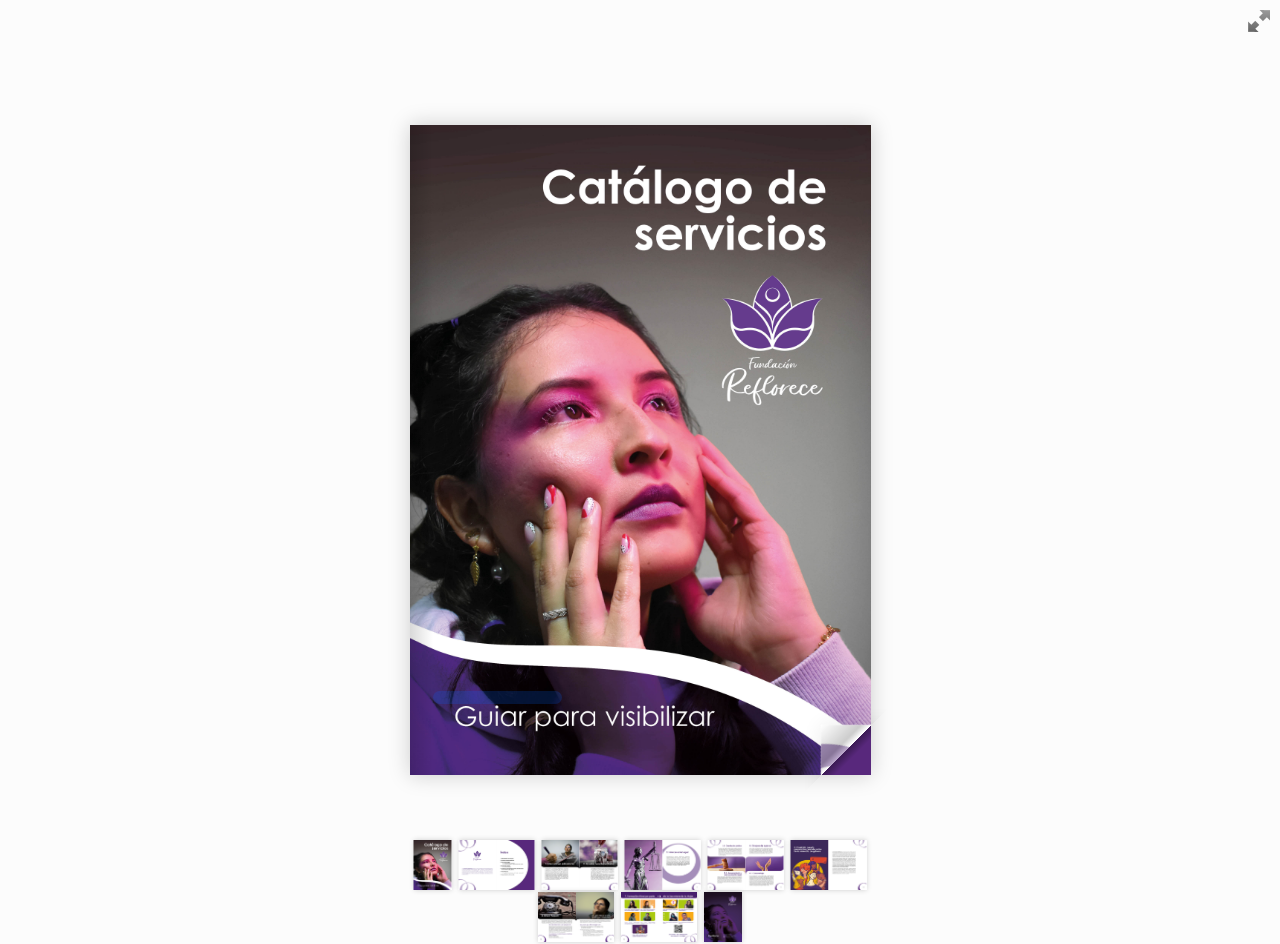
<file: magazine2/index.html>
<!doctype html>
<!--[if lt IE 7 ]> <html lang="en" class="ie6"> <![endif]-->
<!--[if IE 7 ]>    <html lang="en" class="ie7"> <![endif]-->
<!--[if IE 8 ]>    <html lang="en" class="ie8"> <![endif]-->
<!--[if IE 9 ]>    <html lang="en" class="ie9"> <![endif]-->
<!--[if !IE]><!--> <html lang="en"> <!--<![endif]-->
<head>
<title>Using turn.js and the new zoom feature</title>
<meta name="viewport" content="width = 1050, user-scalable = no" />
<script type="text/javascript" src="js/jquery.min.1.7.js"></script>
<script type="text/javascript" src="js/modernizr.2.5.3.min.js"></script>
<script type="text/javascript" src="js/hash.js"></script>

</head>
<body>

<div id="canvas">

<div class="zoom-icon zoom-icon-in"></div>

<div class="magazine-viewport">
	<div class="container">
		<div class="magazine">
			<!-- Next button -->
			<div ignore="1" class="next-button"></div>
			<!-- Previous button -->
			<div ignore="1" class="previous-button"></div>
		</div>
	</div>
</div>

<!-- Thumbnails -->
<div class="thumbnails">
	<div>
		<ul>
			<li class="i">
				<img src="pages/1-thumb.jpg" width="76" height="100" class="page-1">
				<span>1</span>
			</li>
			<li class="d">
				<img src="pages/2-thumb.jpg" width="76" height="100" class="page-2">
				<img src="pages/3-thumb.jpg" width="76" height="100" class="page-3">
				<span>2-3</span>
			</li>
			<li class="d">
				<img src="pages/4-thumb.jpg" width="76" height="100" class="page-4">
				<img src="pages/5-thumb.jpg" width="76" height="100" class="page-5">
				<span>4-5</span>
			</li>
			<li class="d">
				<img src="pages/6-thumb.jpg" width="76" height="100" class="page-6">
				<img src="pages/7-thumb.jpg" width="76" height="100" class="page-7">
				<span>6-7</span>
			</li>
			<li class="d">
				<img src="pages/8-thumb.jpg" width="76" height="100" class="page-8">
				<img src="pages/9-thumb.jpg" width="76" height="100" class="page-9">
				<span>8-9</span>
			</li>
			<li class="d">
				<img src="pages/10-thumb.jpg" width="76" height="100" class="page-10">
				<img src="pages/11-thumb.jpg" width="76" height="100" class="page-11">
				<span>10-11</span>
			</li>
			<li class="d">
				<img src="pages/12-thumb.jpg" width="76" height="100" class="page-12">
				<img src="pages/13-thumb.jpg" width="76" height="100" class="page-13">
				<span>12-13</span>
			</li>
			<li class="d">
				<img src="pages/14-thumb.jpg" width="76" height="100" class="page-14">
				<img src="pages/15-thumb.jpg" width="76" height="100" class="page-15">
				<span>14-15</span>
			</li>
			<li class="i">
				<img src="pages/16-thumb.jpg" width="76" height="100" class="page-16">
				<span>16</span>
			</li>
		<ul>
	<div>	
</div>
</div>

<script type="text/javascript">

function loadApp() {

 	$('#canvas').fadeIn(1000);

 	var flipbook = $('.magazine');

 	// Check if the CSS was already loaded
	
	if (flipbook.width()==0 || flipbook.height()==0) {
		setTimeout(loadApp, 10);
		return;
	}
	
	// Create the flipbook

	flipbook.turn({
			
			// Magazine width

			width: 922,

			// Magazine height

			height: 650,

			// Duration in millisecond

			duration: 1000,

			// Hardware acceleration

			acceleration: !isChrome(),

			// Enables gradients

			gradients: true,
			
			// Auto center this flipbook

			autoCenter: true,

			// Elevation from the edge of the flipbook when turning a page

			elevation: 50,

			// The number of pages

			pages: 16,

			// Events

			when: {
				turning: function(event, page, view) {
					
					var book = $(this),
					currentPage = book.turn('page'),
					pages = book.turn('pages');
			
					// Update the current URI

					Hash.go('page/' + page).update();

					// Show and hide navigation buttons

					disableControls(page);
					

					$('.thumbnails .page-'+currentPage).
						parent().
						removeClass('current');

					$('.thumbnails .page-'+page).
						parent().
						addClass('current');



				},

				turned: function(event, page, view) {

					disableControls(page);

					$(this).turn('center');

					if (page==1) { 
						$(this).turn('peel', 'br');
					}

				},

				missing: function (event, pages) {

					// Add pages that aren't in the magazine

					for (var i = 0; i < pages.length; i++)
						addPage(pages[i], $(this));

				}
			}

	});

	// Zoom.js

	$('.magazine-viewport').zoom({
		flipbook: $('.magazine'),

		max: function() { 
			
			return largeMagazineWidth()/$('.magazine').width();

		}, 

		when: {

			swipeLeft: function() {

				$(this).zoom('flipbook').turn('next');

			},

			swipeRight: function() {
				
				$(this).zoom('flipbook').turn('previous');

			},

			resize: function(event, scale, page, pageElement) {

				if (scale==1)
					loadSmallPage(page, pageElement);
				else
					loadLargePage(page, pageElement);

			},

			zoomIn: function () {

				$('.thumbnails').hide();
				$('.made').hide();
				$('.magazine').removeClass('animated').addClass('zoom-in');
				$('.zoom-icon').removeClass('zoom-icon-in').addClass('zoom-icon-out');
				
				if (!window.escTip && !$.isTouch) {
					escTip = true;

					$('<div />', {'class': 'exit-message'}).
						html('<div>Press ESC to exit</div>').
							appendTo($('body')).
							delay(2000).
							animate({opacity:0}, 500, function() {
								$(this).remove();
							});
				}
			},

			zoomOut: function () {

				$('.exit-message').hide();
				$('.thumbnails').fadeIn();
				$('.made').fadeIn();
				$('.zoom-icon').removeClass('zoom-icon-out').addClass('zoom-icon-in');

				setTimeout(function(){
					$('.magazine').addClass('animated').removeClass('zoom-in');
					resizeViewport();
				}, 0);

			}
		}
	});

	// Zoom event

	if ($.isTouch)
		$('.magazine-viewport').bind('zoom.doubleTap', zoomTo);
	else
		$('.magazine-viewport').bind('zoom.tap', zoomTo);


	// Using arrow keys to turn the page

	$(document).keydown(function(e){

		var previous = 37, next = 39, esc = 27;

		switch (e.keyCode) {
			case previous:

				// left arrow
				$('.magazine').turn('previous');
				e.preventDefault();

			break;
			case next:

				//right arrow
				$('.magazine').turn('next');
				e.preventDefault();

			break;
			case esc:
				
				$('.magazine-viewport').zoom('zoomOut');	
				e.preventDefault();

			break;
		}
	});

	// URIs - Format #/page/1 

	Hash.on('^page\/([0-9]*)$', {
		yep: function(path, parts) {
			var page = parts[1];

			if (page!==undefined) {
				if ($('.magazine').turn('is'))
					$('.magazine').turn('page', page);
			}

		},
		nop: function(path) {

			if ($('.magazine').turn('is'))
				$('.magazine').turn('page', 1);
		}
	});


	$(window).resize(function() {
		resizeViewport();
	}).bind('orientationchange', function() {
		resizeViewport();
	});

	// Events for thumbnails

	$('.thumbnails').click(function(event) {
		
		var page;

		if (event.target && (page=/page-([0-9]+)/.exec($(event.target).attr('class'))) ) {
		
			$('.magazine').turn('page', page[1]);
		}
	});

	$('.thumbnails li').
		bind($.mouseEvents.over, function() {
			
			$(this).addClass('thumb-hover');

		}).bind($.mouseEvents.out, function() {
			
			$(this).removeClass('thumb-hover');

		});

	if ($.isTouch) {
	
		$('.thumbnails').
			addClass('thumbanils-touch').
			bind($.mouseEvents.move, function(event) {
				event.preventDefault();
			});

	} else {

		$('.thumbnails ul').mouseover(function() {

			$('.thumbnails').addClass('thumbnails-hover');

		}).mousedown(function() {

			return false;

		}).mouseout(function() {

			$('.thumbnails').removeClass('thumbnails-hover');

		});

	}


	// Regions

	if ($.isTouch) {
		$('.magazine').bind('touchstart', regionClick);
	} else {
		$('.magazine').click(regionClick);
	}

	// Events for the next button

	$('.next-button').bind($.mouseEvents.over, function() {
		
		$(this).addClass('next-button-hover');

	}).bind($.mouseEvents.out, function() {
		
		$(this).removeClass('next-button-hover');

	}).bind($.mouseEvents.down, function() {
		
		$(this).addClass('next-button-down');

	}).bind($.mouseEvents.up, function() {
		
		$(this).removeClass('next-button-down');

	}).click(function() {
		
		$('.magazine').turn('next');

	});

	// Events for the next button
	
	$('.previous-button').bind($.mouseEvents.over, function() {
		
		$(this).addClass('previous-button-hover');

	}).bind($.mouseEvents.out, function() {
		
		$(this).removeClass('previous-button-hover');

	}).bind($.mouseEvents.down, function() {
		
		$(this).addClass('previous-button-down');

	}).bind($.mouseEvents.up, function() {
		
		$(this).removeClass('previous-button-down');

	}).click(function() {
		
		$('.magazine').turn('previous');

	});


	resizeViewport();

	$('.magazine').addClass('animated');

}

// Zoom icon

 $('.zoom-icon').bind('mouseover', function() { 
 	
 	if ($(this).hasClass('zoom-icon-in'))
 		$(this).addClass('zoom-icon-in-hover');

 	if ($(this).hasClass('zoom-icon-out'))
 		$(this).addClass('zoom-icon-out-hover');
 
 }).bind('mouseout', function() { 
 	
 	 if ($(this).hasClass('zoom-icon-in'))
 		$(this).removeClass('zoom-icon-in-hover');
 	
 	if ($(this).hasClass('zoom-icon-out'))
 		$(this).removeClass('zoom-icon-out-hover');

 }).bind('click', function() {

 	if ($(this).hasClass('zoom-icon-in'))
 		$('.magazine-viewport').zoom('zoomIn');
 	else if ($(this).hasClass('zoom-icon-out'))	
		$('.magazine-viewport').zoom('zoomOut');

 });

 $('#canvas').hide();


// Load the HTML4 version if there's not CSS transform

yepnope({
	test : Modernizr.csstransforms,
	yep: ['js/turn.js'],
	nope: ['js/turn.html4.min.js'],
	both: ['js/zoom.min.js', 'js/magazine.js', 'css/magazine.css'],
	complete: loadApp
});

</script>

</body>
</html>
</file>
<file: css/estilos.css>
*{
    box-sizing: border-box;
}
body{
    padding: 0;
    margin: 0;
    font-family: 'Didact Gothic', sans-serif;
}

h3{
    margin-right: 10vh;
    text-align: right;
}

.facul{
    background-color: white;
    text-align: center;
    margin-top: 10vh;
}
.facul1{
    margin-top: 5vh;
}
.facul2{
    background-color: white;
    text-align: center;
    margin-top: 2vh;
}
.prog{
    margin-bottom: 5vh;
}
.foto{

    height: 20vh;
}
.foto1{

    height: 20vh;
}
.vacia{
    background-color: white;
    height: 6vh;
    margin-top: 3vh;
    margin-bottom: 1vh;
}

.icon{
    text-align: center;
    height: 20vh;
}
.icon1{
    text-align: center;
    height: 20vh;
}
.text{
    text-align: center;
padding-top: 7vh;
}
h5{
    color: #4C2683;
}
.sitio{
    background-color: #4C2683;
}
h2{
    color: white;
}
.traba{
    margin-top: 1vh;
    font-weight: 200;
}
.sitio2{
    background-color: #4C2683;
}
.contact{
    height: 7vh;
}
h6{
    font-size: large;
    color: white;
    margin-top: 2vh;
}
.contact1{
    margin-top: 2vh;
}
.contact2{
    margin-top: 2vh;
}
.social{
    text-align: center;
    margin-bottom: 4vh;
}
.titulo{
    background-color: #FFD756;
    text-align: center;
}
.imagenq{
    width: 100%;
    vertical-align: bottom;
}
h1{
    color: #4C2683;
}
.libro{
    height: 100vh;
    margin-top: 2vh;
    text-align: center;
    background-color: white;
}
.book{
    text-align: center;
    margin-top: 5vh;
    background-color: #4C2683
}
.butoni{
    margin-top: 17vh;
    background-color: #FFD756;
    border-color: #FFD756;
}
.btn-group .button {
    background-color: #4C2683;
    border: none;
    color: white;
    padding: 15px 32px;
    text-align: center;
    text-decoration: none;
    display: inline-block;
    font-size: 25px;
    cursor: pointer
  }
.btn-group .button:hover {
    background-color: #FFD756;
  }
.sobremi1{
    background-color: #4C2683;
}
.sobremi2{
    margin-top: 3vh;
}
.descrip{
    background-color: #4C2683;
    margin-bottom: 3vh;
    margin-top: 8vh;
}
#uno{
    width: 35vh;
    position: absolute;
    left: 0;
    top: 0;
    z-index: 1;
    animation-duration: 1s;
    margin: 20px;
}
#dos{
    width: 35vh;
    position: absolute;
    left: 0;
    top: 0;
    z-index: 2;
    animation-duration: 1s;
    margin: 20px;
}
#tres{
    width: 35vh;
    position: absolute;
    left: 0;
    top: 0;
    z-index: 3;
    animation-duration: 1s;
    margin: 20px;
}
.copy{
    text-align: center;
    margin-top: 3vh;
}
.exp{
    margin-top: 2vh;
    margin-bottom: 2vh;
}
.aves{
    text-align: center;
    margin-top: 5vh;
}
</file>
